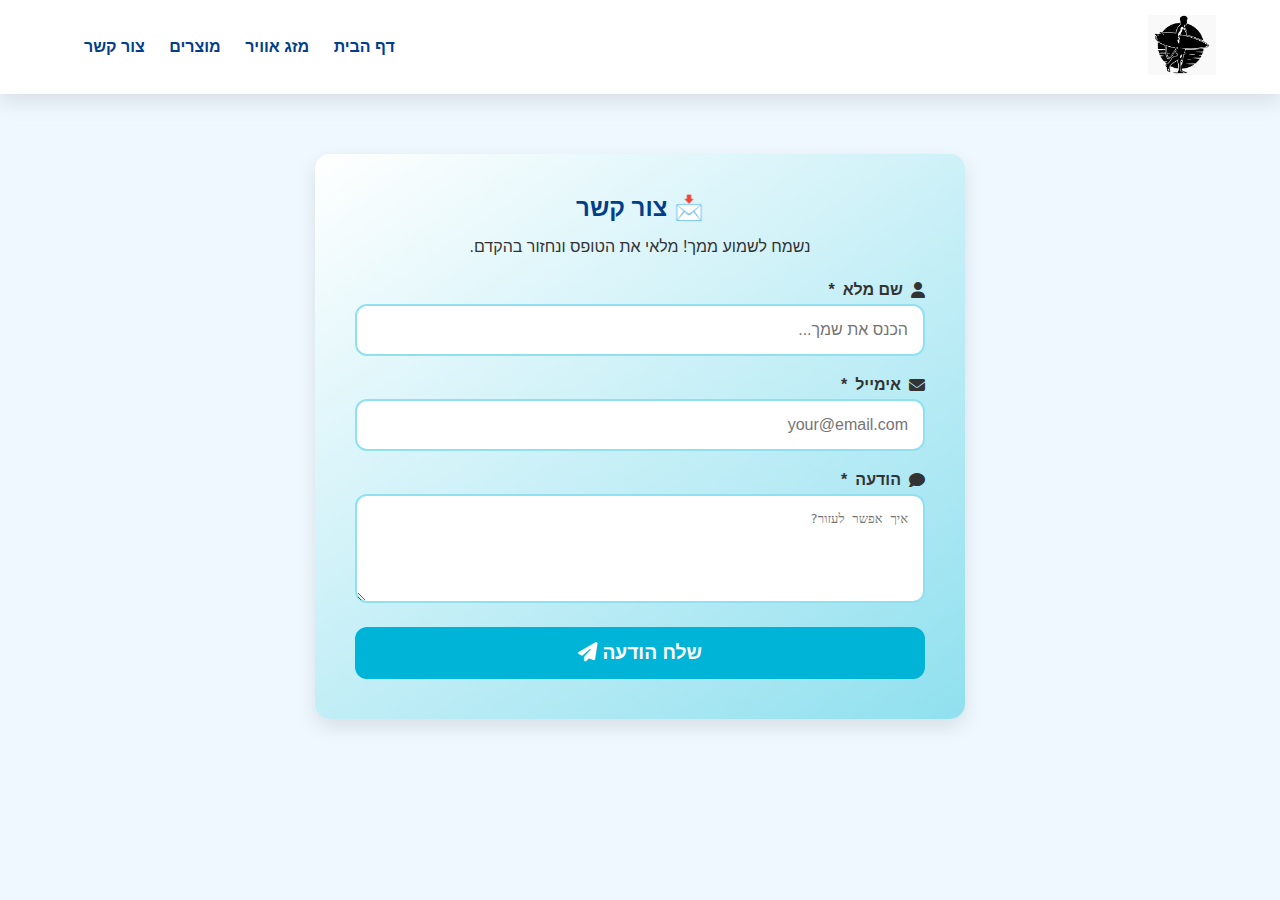
<file: HTML/contact.html>
<!DOCTYPE html>
<html lang="he" dir="rtl">
<head>
<meta charset="UTF-8">
<meta name="viewport" content="width=device-width, initial-scale=1.0">
<title>SURF CLUB - צור קשר</title>
<link rel="stylesheet" href="../CSS/base.css">
<link rel="stylesheet" href="../CSS/contact.css">
<link rel="stylesheet" href="https://cdnjs.cloudflare.com/ajax/libs/font-awesome/6.4.0/css/all.min.css">
</head>
<body>
<header class="main-header">
    <div class="logo">
        <img src="../PIC/לוגו (1).png" alt="לוגו" style="height: 60px;">
    </div>
    <nav>
        <a href="home.html">דף הבית</a>
        <a href="weather.html">מזג אוויר</a>
        <a href="products.html">מוצרים</a>
        <a href="contact.html">צור קשר</a>
    </nav>
</header>

<main class="main-content">
<section class="contact-section">
    <h2>📩 צור קשר</h2>
    <p>נשמח לשמוע ממך! מלאי את הטופס ונחזור בהקדם.</p>

    <form class="contact-form" id="contactForm" action="#" method="POST" novalidate>
        <div class="form-group">
            <label for="name"><i class="fas fa-user"></i> שם מלא <span>*</span></label>
            <input type="text" id="name" name="full_name" placeholder="הכנס את שמך..." required>
            <span class="error-message" id="nameError"></span>
        </div>

        <div class="form-group">
            <label for="email"><i class="fas fa-envelope"></i> אימייל <span>*</span></label>
            <input type="email" id="email" name="email_address" placeholder="your@email.com" required>
            <span class="error-message" id="emailError"></span>
        </div>

        <div class="form-group">
            <label for="message"><i class="fas fa-comment"></i> הודעה <span>*</span></label>
            <textarea id="message" name="message" rows="5" placeholder="איך אפשר לעזור?" required></textarea>
            <span class="error-message" id="messageError"></span>
        </div>

        <button type="submit" class="submit-btn">שלח הודעה <i class="fas fa-paper-plane"></i></button>
    </form>
</section>
</main>

<script>
const form = document.getElementById('contactForm');

form.addEventListener('submit', function(e) {
    let valid = true;
    document.querySelectorAll('.error-message').forEach(el => el.textContent = '');

    const name = document.getElementById('name');
    if (name.value.trim() === '') {
        document.getElementById('nameError').textContent = 'אנא הכנס שם מלא';
        valid = false;
    }

    const email = document.getElementById('email');
    const emailPattern = /^[^ ]+@[^ ]+\.[a-z]{2,3}$/;
    if (email.value.trim() === '') {
        document.getElementById('emailError').textContent = 'אנא הכנס כתובת אימייל';
        valid = false;
    } else if (!email.value.match(emailPattern)) {
        document.getElementById('emailError').textContent = 'כתובת אימייל לא חוקית';
        valid = false;
    }

    const message = document.getElementById('message');
    if (message.value.trim() === '') {
        document.getElementById('messageError').textContent = 'אנא כתוב הודעה';
        valid = false;
    }

    if (!valid) e.preventDefault();
});
</script>
</body>
</html>
</file>
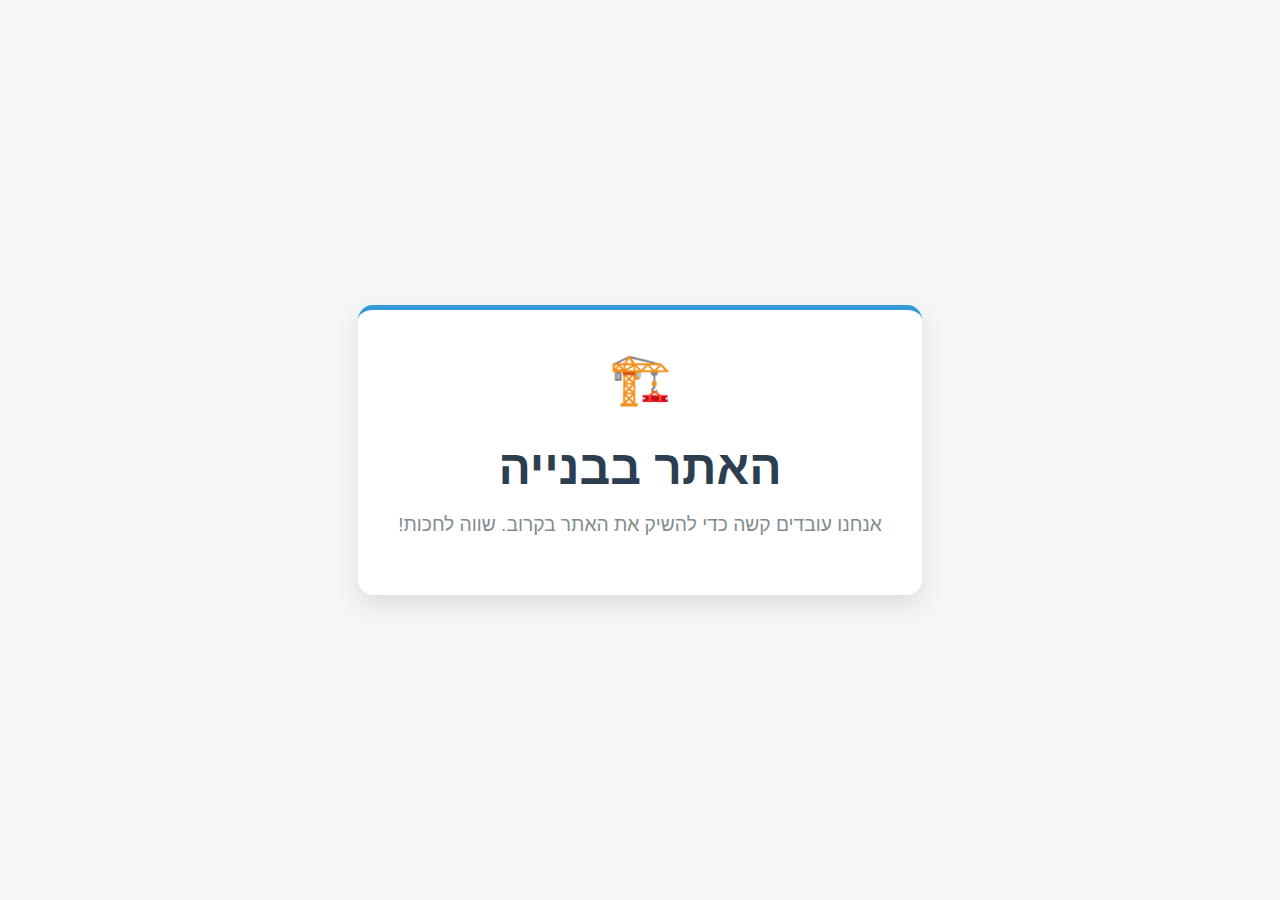
<file: HTML/courses.html>
<!DOCTYPE html>
<html lang="he" dir="rtl">
<head>
    <meta charset="UTF-8">
    <meta name="viewport" content="width=device-width, initial-scale=1.0">
    <title>האתר בבנייה</title>
    <style>
        /* עיצוב כללי של הדף */
        body {
            margin: 0;
            padding: 0;
            display: flex;
            justify-content: center;
            align-items: center;
            height: 100vh;
            background-color: #f4f7f6; /* צבע רקע עדין */
            font-family: 'Segoe UI', Tahoma, Geneva, Verdana, sans-serif;
            color: #333;
        }

        /* עיצוב תיבת התוכן */
        .container {
            text-align: center;
            padding: 40px;
            background: white;
            border-radius: 15px;
            box-shadow: 0 10px 25px rgba(0,0,0,0.1);
            border-top: 5px solid #3498db; /* פס כחול עליון */
        }

        h1 {
            font-size: 3rem;
            margin-bottom: 10px;
            color: #2c3e50;
        }

        p {
            font-size: 1.2rem;
            color: #7f8c8d;
        }

        /* אנימציה קטנה לאייקון */
        .icon {
            font-size: 50px;
            display: inline-block;
            animation: blink 1.5s infinite;
        }

        @keyframes blink {
            0% { opacity: 1; }
            50% { opacity: 0.5; }
            100% { opacity: 1; }
        }
    </style>
</head>
<body>

    <div class="container">
        <div class="icon">🏗️</div>
        <h1>האתר בבנייה</h1>
        <p>אנחנו עובדים קשה כדי להשיק את האתר בקרוב. שווה לחכות!</p>
    </div>

</body>
</html>
</file>
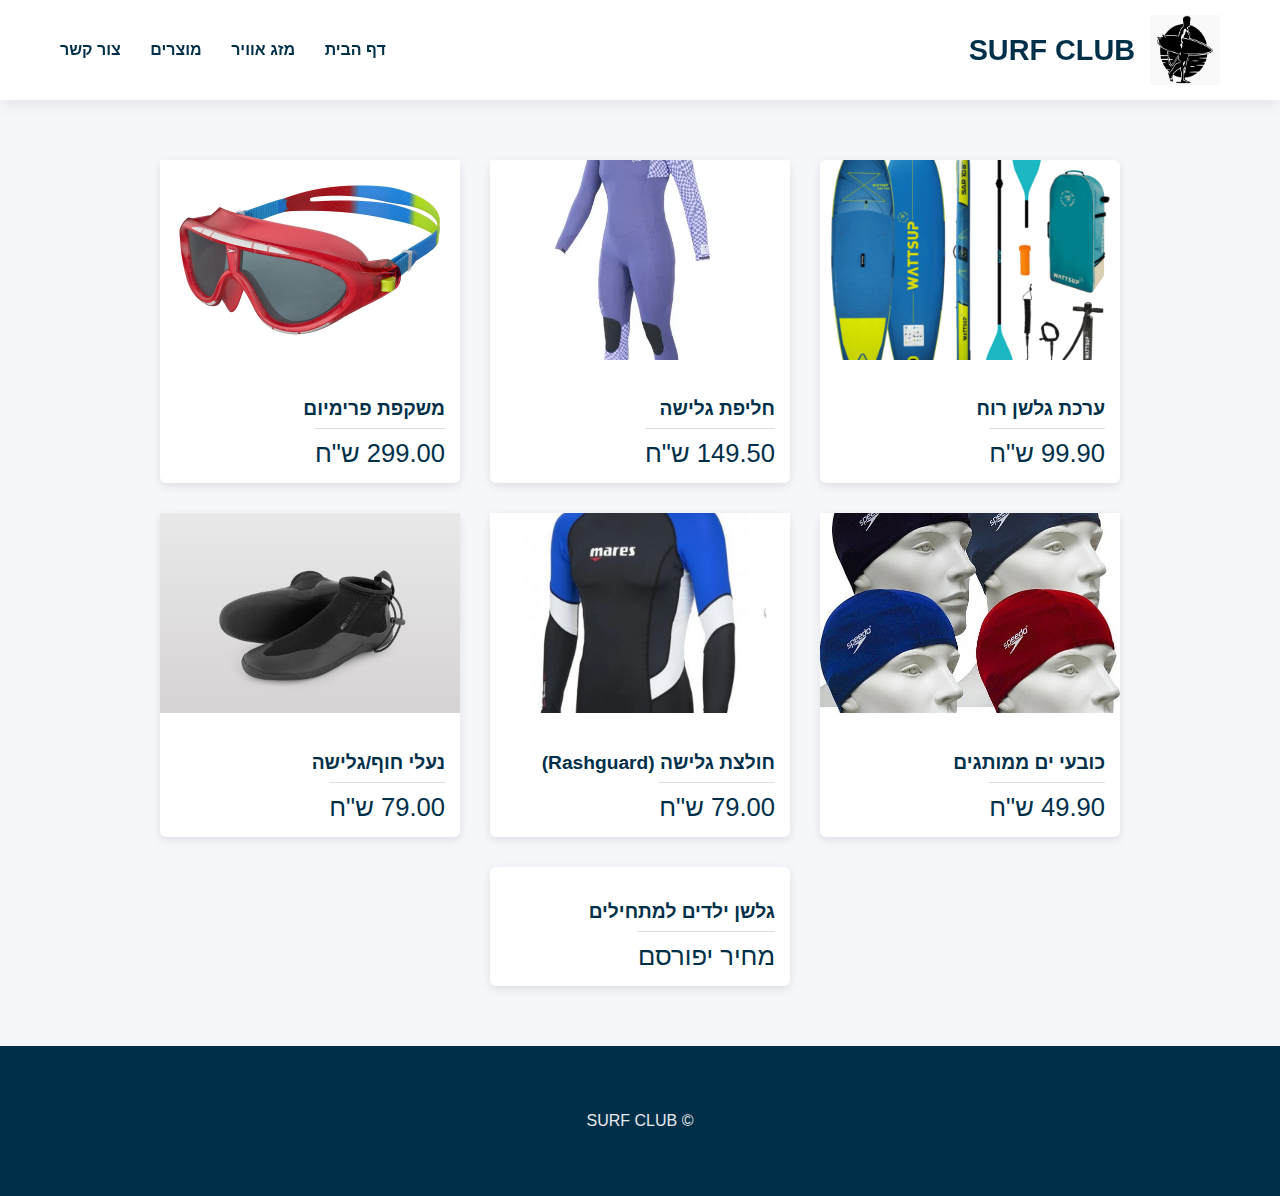
<file: HTML/products.html>
<!DOCTYPE html>
<html lang="he" dir="rtl">

<head>
    <meta charset="UTF-8">
    <title>SURF CLUB | מוצרים</title>
    <meta name="viewport" content="width=device-width, initial-scale=1.0">

    <link rel="stylesheet" href="../CSS/base.css">
    <link rel="stylesheet" href="../CSS/header.css">
    <link rel="stylesheet" href="../CSS/products.css">
    <link rel="stylesheet" href="../CSS/footer.css">
</head>

<body>

    <header>
        <div class="header-container">
            <div class="logo">
                <img src="../PIC/לוגו (1).png" alt="">
                <h1>SURF CLUB</h1>
            </div>
            <nav>
                <a href="home.html">דף הבית</a>
                <a href="weather.html">מזג אוויר</a>
                <a href="products.html">מוצרים</a>
                <a href="contact.html">צור קשר</a>

            </nav>
        </div>
    </header>

    <main>
        <div class="products-container">

            <div class="product-card">
                <img src="../PIC/תמונה_1.webp" alt="ערכת גלשן רוח מלאה">
                <div class="product-details">
                    <p class="product-title">ערכת גלשן רוח</p>
                    <span class="product-price">99.90 ש"ח</span>
                </div>
            </div>

            <div class="product-card">
                <img src="../PIC/תמונה_2.webp" alt="חליפת גלישה מקצועית">
                <div class="product-details">
                    <p class="product-title">חליפת גלישה</p>
                    <span class="product-price">149.50 ש"ח</span>
                </div>
            </div>

            <div class="product-card">
                <img src="../PIC/משקפת.jpg" alt="משקפת צלילה">
                <div class="product-details">
                    <p class="product-title">משקפת פרימיום</p>
                    <span class="product-price">299.00 ש"ח</span>
                </div>
            </div>

            <div class="product-card">
                <img src="../PIC/כובעים.webp" alt="כובעי ים ממותגים">
                <div class="product-details">
                    <p class="product-title">כובעי ים ממותגים</p>
                    <span class="product-price">49.90 ש"ח</span>
                </div>
            </div>

            <div class="product-card">
                <img src="../PIC/חולצה.webp" alt="חולצת גלישה שרוול ארוך">
                <div class="product-details">
                    <p class="product-title">חולצת גלישה (Rashguard)</p>
                    <span class="product-price">79.00 ש"ח</span>
                </div>
            </div>

            <div class="product-card">
                <img src="../PIC/נעליים.webp" alt="נעלי גלישה/חוף">
                <div class="product-details">
                    <p class="product-title">נעלי חוף/גלישה</p>
                    <span class="product-price">79.00 ש"ח</span>
                </div>
            </div>

            <div class="product-card">
                <div class="product-details">
                    <p class="product-title">גלשן ילדים למתחילים</p>
                    <span class="product-price">מחיר יפורסם</span>
                </div>
            </div>

        </div>
    </main>

    <footer>
        <p>© SURF CLUB</p>
    </footer>

</body>

</html>
</file>
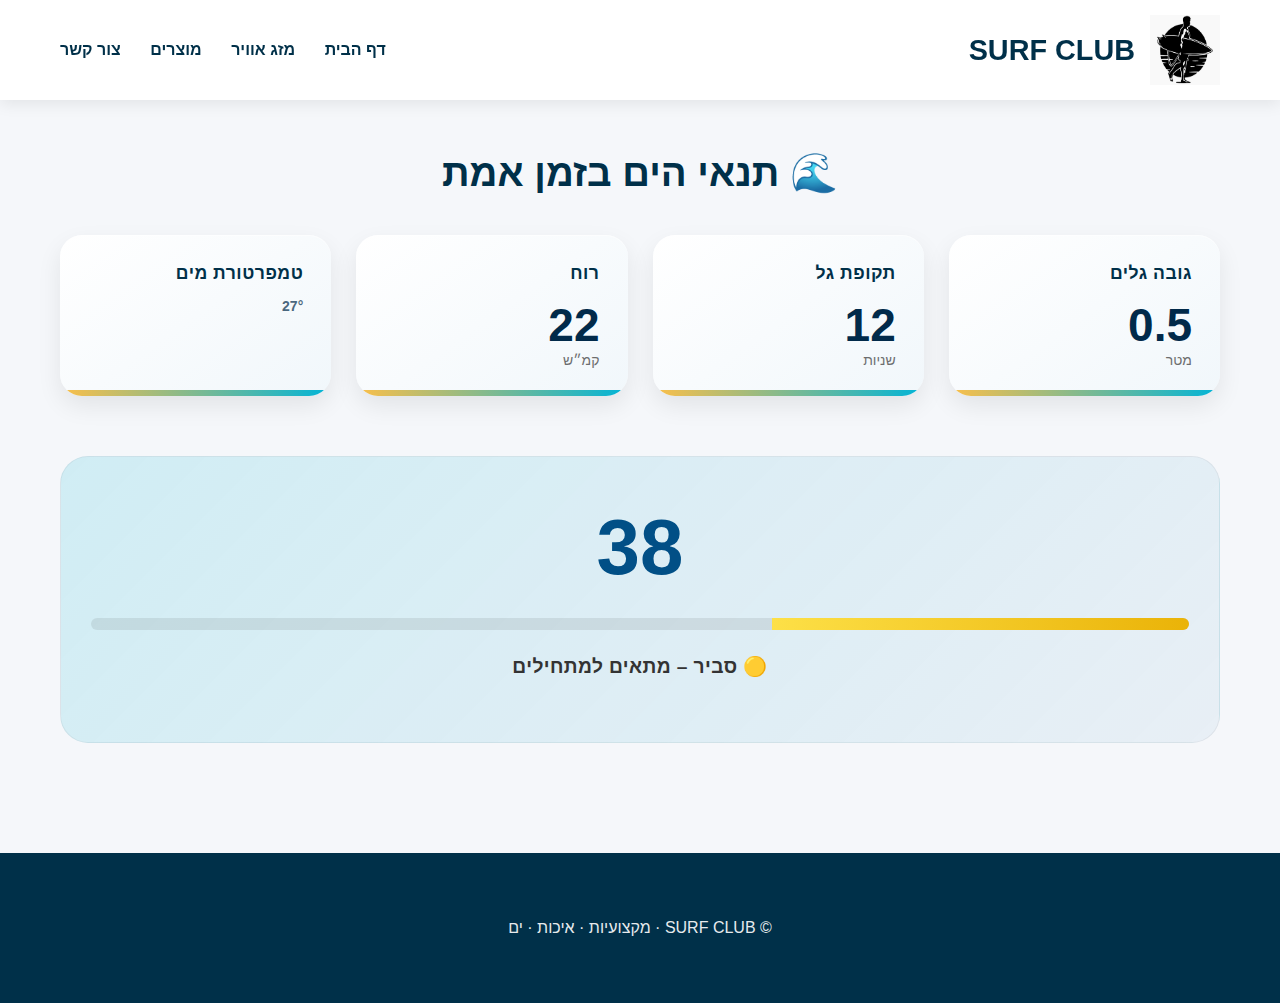
<file: HTML/weather.html>
<!DOCTYPE html>
<html lang="he" dir="rtl">

<head>
    <meta charset="UTF-8">
    <title>SURF CLUB | מזג אוויר</title>
    <meta name="viewport" content="width=device-width, initial-scale=1.0">

    <!-- קישורים ל-CSS -->
    <link rel="stylesheet" href="../CSS/base.css">
    <link rel="stylesheet" href="../CSS/header.css">
    <link rel="stylesheet" href="../CSS/weather.css">
    <link rel="stylesheet" href="../CSS/footer.css">
</head>

<body>

    <header>
        <div class="header-container">
            <div class="logo">
                <img src="../PIC/לוגו (1).png" alt="לוגו SURF CLUB">
                <h1>SURF CLUB</h1>
            </div>
            <nav>
                <a href="home.html">דף הבית</a>
                <a href="weather.html">מזג אוויר</a>
                <a href="products.html">מוצרים</a>
                <a href="contact.html">צור קשר</a>

            </nav>
        </div>
    </header>

    <main class="dashboard">
        <h2>🌊 תנאי הים בזמן אמת</h2>

        <section class="grid">
            <div class="panel">
                <h3>גובה גלים</h3>
                <div class="big-number" id="h">1.5</div>
                <div>מטר</div>
            </div>

            <div class="panel">
                <h3>תקופת גל</h3>
                <div class="big-number" id="p">12</div>
                <div>שניות</div>
            </div>

            <div class="panel">
                <h3>רוח</h3>
                <div class="big-number" id="w">10</div>
                <div>קמ״ש</div>
            </div>

            <div class="panel">
                <h3>טמפרטורת מים</h3>
                <div class="big-number" id="t">24°</div>
            </div>
        </section>

        <div class="score-box">
            <div class="score" id="score">80</div>

            <div class="meter">
                <div class="meter-fill" id="meter"></div>
            </div>

            <p id="label">🟢 תנאים טובים לגלישה</p>
        </div>
    </main>

    <footer>
        <p>© SURF CLUB · מקצועיות · איכות · ים</p>
    </footer>

    <!-- ===== JS עדכון תנאים ===== -->
    <script>
        function r(min, max) {
            return Math.random() * (max - min) + min;
        }

        function update() {
            const h = r(0.5, 2.5);
            const p = r(7, 15);
            const w = r(5, 25);
            const t = r(20, 27);

            const hEl = document.getElementById("h");
            const pEl = document.getElementById("p");
            const wEl = document.getElementById("w");
            const tEl = document.getElementById("t");
            const scoreEl = document.getElementById("score");
            const label = document.getElementById("label");
            const meter = document.getElementById("meter");

            hEl.innerText = h.toFixed(1);
            pEl.innerText = p.toFixed(0);
            wEl.innerText = w.toFixed(0);
            tEl.innerText = t.toFixed(0) + "°";

            let score = (h * 30) + (p * 4) - (w * 1.2);
            score = Math.max(0, Math.min(100, Math.round(score)));

            scoreEl.innerText = score;
            meter.style.width = score + "%";

            if (score > 80) {
                label.innerText = "🔥 תנאים מצוינים – גולשים מתקדמים";
                meter.style.background = "linear-gradient(to left, #22c55e, #4ade80)";
            }
            else if (score > 55) {
                label.innerText = "🟢 תנאים טובים";
                meter.style.background = "linear-gradient(to left, #38bdf8, #22c55e)";
            }
            else if (score > 35) {
                label.innerText = "🟡 סביר – מתאים למתחילים";
                meter.style.background = "linear-gradient(to left, #eab308, #fde047)";
            }
            else {
                label.innerText = "🔴 תנאים קשים";
                meter.style.background = "linear-gradient(to left, #ef4444, #f87171)";
            }
        }

        setInterval(update, 5000);
        update();
    </script>

</body>

</html>
</file>
<file: CSS/base.css>
:root {
    --primary: #003049;
    --secondary: #00b4d8;
    --accent: #fcbf49;
    --dark: #001d2f;
    --light-bg: #f5f7fa;
    --white: #ffffff;
    --text: #333;
}

* {
    box-sizing: border-box;
}

body {
    margin: 0;
    font-family: 'Segoe UI', Arial, sans-serif;
    background: var(--light-bg);
    color: var(--text);
    direction: rtl;
}

a {
    text-decoration: none;
    color: inherit;
}

h1, h2, h3 {
    margin: 0;
}

@media (max-width: 768px) {
    body {
        font-size: 15px;
    }
}
</file>
<file: CSS/contact.css>
:root {
    --primary-color: #023e8a;
    --secondary-color: #00b4d8;
    --accent-color: #90e0ef;
    --bg-color: #f0f8ff;
    --white: #ffffff;
    --error-color: #e63946;
    --success-color: #38b000;
    --shadow: 0 8px 20px rgba(0,0,0,0.1);
}

body {
    font-family: 'Arial', sans-serif;
    margin: 0;
    background-color: var(--bg-color);
    color: #333;
}

.main-header {
    display: flex;
    justify-content: space-between;
    align-items: center;
    padding: 15px 5%;
    background-color: var(--white);
    box-shadow: var(--shadow);
}

.main-header nav a {
    text-decoration: none;
    color: var(--primary-color);
    font-weight: bold;
    margin-left: 20px;
    transition: color 0.3s;
}

.main-header nav a:hover {
    color: var(--secondary-color);
}

.contact-section {
    max-width: 650px;
    margin: 60px auto;
    padding: 40px;
    background: linear-gradient(145deg, var(--white), var(--accent-color));
    border-radius: 15px;
    box-shadow: var(--shadow);
    text-align: center;
}

.contact-section h2 {
    color: var(--primary-color);
    margin-bottom: 10px;
}

.contact-section p {
    margin-bottom: 25px;
    color: #333;
}

.contact-form {
    display: grid;
    gap: 20px;
}

.form-group label {
    font-weight: 600;
    display: flex;
    align-items: center;
    gap: 8px;
    margin-bottom: 5px;
}

.form-group input,
.form-group textarea {
    width: 100%;
    padding: 15px;
    font-size: 1em;
    border: 2px solid var(--accent-color);
    border-radius: 12px;
    transition: border-color 0.3s, box-shadow 0.3s;
}

.form-group input:focus,
.form-group textarea:focus {
    border-color: var(--secondary-color);
    box-shadow: 0 0 10px rgba(0, 180, 216, 0.3);
    outline: none;
}

.submit-btn {
    background-color: var(--secondary-color);
    color: var(--white);
    border: none;
    padding: 15px 25px;
    font-size: 1.2em;
    font-weight: bold;
    border-radius: 12px;
    cursor: pointer;
    transition: background 0.3s, transform 0.2s;
}

.submit-btn:hover {
    background-color: var(--primary-color);
    transform: translateY(-3px);
}

.error-message {
    color: var(--error-color);
    font-size: 0.9em;
    text-align: left;
}

/* רספונסיביות */
@media (max-width: 768px) {
    .main-header {
        flex-direction: column;
        gap: 10px;
    }

    .main-header nav a {
        margin-left: 0;
        margin-right: 15px;
    }

    .contact-section {
        margin: 30px 15px;
        padding: 25px;
    }
}
</file>
<file: CSS/header.css>
header {
    background: var(--white);
    box-shadow: 0 4px 15px rgba(0,0,0,0.08);
    position: sticky;
    top: 0;
    z-index: 100;
}

.header-container {
    max-width: 1200px;
    margin: auto;
    padding: 15px 20px;
    display: flex;
    justify-content: space-between;
    align-items: center;
}

.logo {
    display: flex;
    align-items: center;
    gap: 15px;
}

.logo img {
    width: 70px;
    height: 70px;
}

.logo h1 {
    font-size: 1.8rem;
    color: var(--primary);
}

nav a {
    margin-right: 25px;
    font-weight: bold;
    color: var(--primary);
    position: relative;
}

nav a::after {
    content: "";
    position: absolute;
    bottom: -6px;
    right: 0;
    width: 0;
    height: 3px;
    background: var(--accent);
    transition: 0.3s;
}

nav a:hover::after {
    width: 100%;
}
@media (max-width: 768px) {
    .header-container {
        flex-direction: column;
        gap: 15px;
    }

    nav a {
        margin: 0 12px;
        font-size: 15px;
    }

    .logo img {
        width: 60px;
        height: 60px;
    }
}
</file>
<file: CSS/products.css>
.products-container {
    max-width: 1200px;
    margin: 60px auto;
    display: flex;
    flex-wrap: wrap;
    gap: 30px;
    justify-content: center;
}

.product-card {
    background: white;
    width: 300px;
    border-radius: 6px;
    box-shadow: 0 3px 10px rgba(0,0,0,0.1);
    transition: 0.3s;
    text-align: right;
}

.product-card:hover {
    transform: translateY(-5px);
}

.product-card img {
    width: 100%;
    height: 200px;
    object-fit: cover;
}

.product-details {
    padding: 15px;
}

.product-title {
    font-size: 1.2em;
    color: var(--primary);
    font-weight: bold;
}

.product-price {
    margin-top: 15px;
    font-size: 1.6em;
    color: var(--primary);
    border-top: 1px solid #ddd;
    padding-top: 10px;
}
@media (max-width: 768px) {
    .products-container {
        flex-direction: column;
        align-items: center;
    }

    .product-card {
        width: 90%;
    }
}
</file>
<file: CSS/footer.css>
footer {
    background: var(--primary);
    color: var(--white);
    padding: 50px 20px;
    text-align: center;
    margin-top: 60px;
}

footer h3 {
    color: var(--accent);
    margin-bottom: 10px;
}

footer p {
    opacity: 0.9;
}
</file>
<file: CSS/weather.css>
/* ===== PAGE WRAPPER ===== */
.dashboard {
    max-width: 1200px;
    margin: auto;
    padding: 50px 20px;
}

.dashboard h2 {
    text-align: center;
    font-size: 2.4rem;
    color: var(--primary);
    margin-bottom: 40px;
}

/* ===== GRID ===== */
.grid {
    display: grid;
    grid-template-columns: repeat(auto-fit, minmax(240px, 1fr));
    gap: 25px;
}

/* ===== PANEL ===== */
.panel {
    background: linear-gradient(145deg, #ffffff, #f1f7fb);
    border-radius: 22px;
    padding: 28px;
    box-shadow:
        0 10px 25px rgba(0,0,0,0.08),
        inset 0 1px 0 rgba(255,255,255,0.6);
    position: relative;
    overflow: hidden;
    transition: transform .3s ease, box-shadow .3s ease;
}

.panel:hover {
    transform: translateY(-6px);
    box-shadow: 0 18px 35px rgba(0,0,0,0.15);
}

.panel::after {
    content: "";
    position: absolute;
    bottom: 0;
    right: 0;
    width: 100%;
    height: 6px;
    background: linear-gradient(to left, var(--secondary), var(--accent));
}

.panel h3 {
    margin-bottom: 14px;
    font-size: 1.1rem;
    color: var(--primary);
    letter-spacing: .5px;
}

/* ===== VALUES ===== */
.big-number {
    font-size: 46px;
    font-weight: 800;
    color: #012a4a;
}

.panel div:last-child {
    font-size: 14px;
    opacity: .7;
}

/* ===== SCORE BOX ===== */
.score-box {
    margin-top: 60px;
    padding: 45px 30px;
    border-radius: 28px;
    background: linear-gradient(
        135deg,
        rgba(0,180,216,0.15),
        rgba(0,95,163,0.05)
    );
    text-align: center;
    border: 1px solid rgba(0,0,0,0.05);
}

.score {
    font-size: 78px;
    font-weight: 900;
    color: #014f86;
}

/* ===== METER ===== */
.meter {
    height: 12px;
    border-radius: 12px;
    background: rgba(0,0,0,0.08);
    overflow: hidden;
    margin: 25px 0;
}

.meter-fill {
    height: 100%;
    width: 80%;
    background: linear-gradient(to left, #22c55e, #4ade80);
    transition: width .6s ease;
}

/* ===== LABEL ===== */
#label {
    font-size: 1.2rem;
    font-weight: 600;
    letter-spacing: .4px;
}

/* ===== RESPONSIVE ===== */
@media (max-width: 768px) {
    .dashboard h2 {
        font-size: 1.8rem;
    }

    .score {
        font-size: 56px;
    }

    .big-number {
        font-size: 38px;
    }
}
</file>
